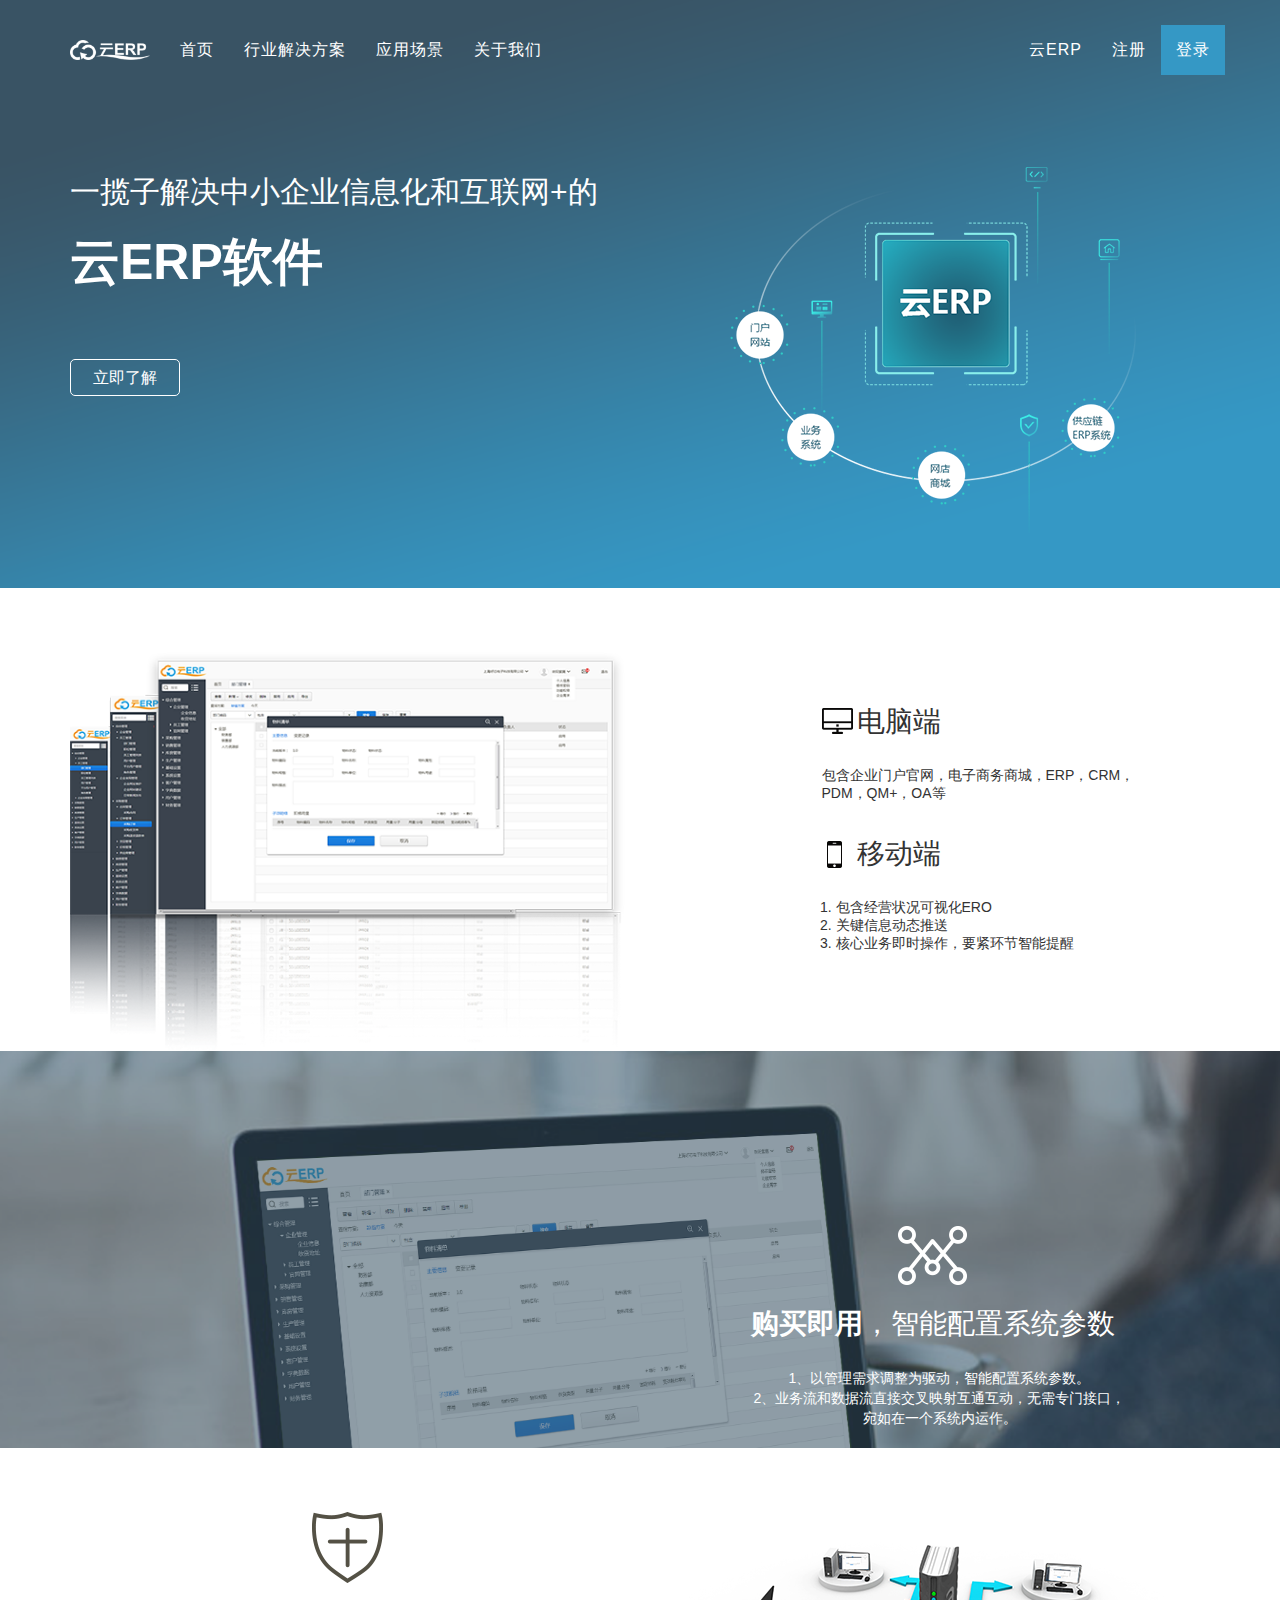
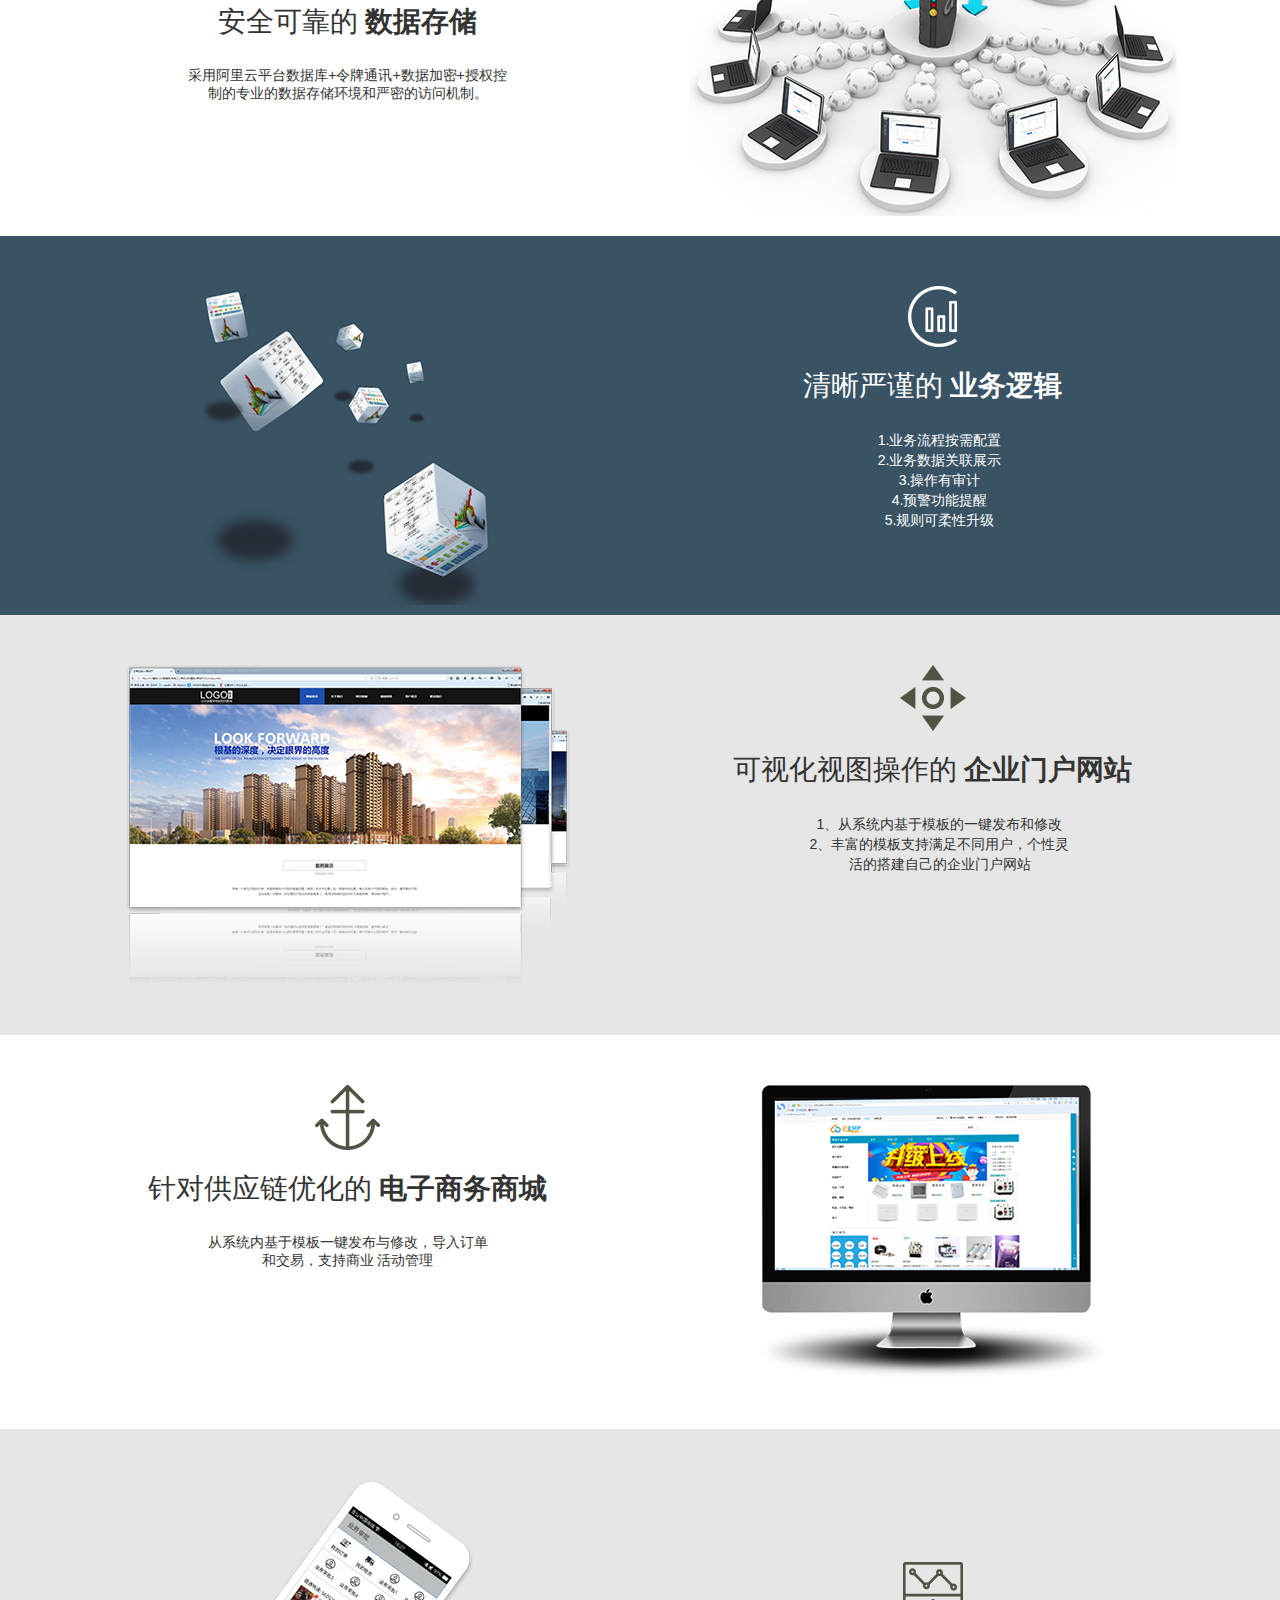
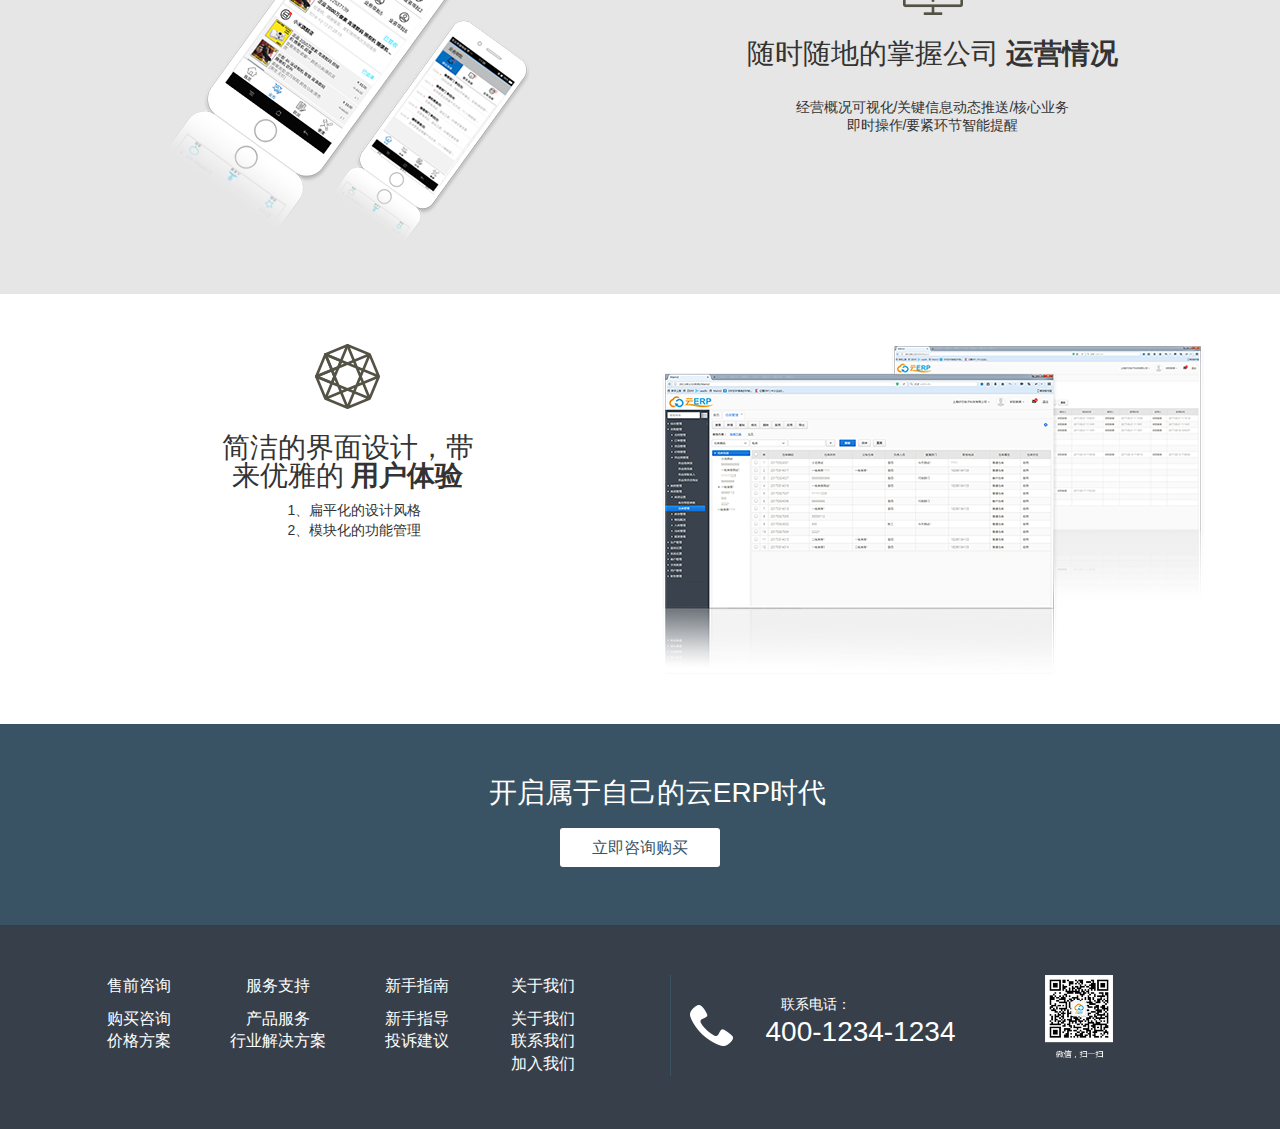
<file: benyun/index.html>
<!DOCTYPE html>
<html lang="en">
<head>
	<meta charset="utf-8" />
	<meta http-equiv="X-UA-Compatible" content="IE=edge" />
	<meta name="viewport" content="width=device-width, user-scalable=no, initial-scale=1.0, maximum-scale=1.0, minimum-scale=1.0" />
	<title>奔云ERP</title>
	<link rel="Shortcut Icon" href="images/1.png">
	<link href="css/bootstrap.min.css" rel="stylesheet" />
	<link href="css/style.css" rel="stylesheet" />
</head>
<body>
<nav class="navbar navbar-default navbar-fixed-top navbar-absolute">
	<div class="container" >
		<button type="button" class="navbar-toggle" data-toggle="collapse" data-target="#bs-example-navbar-collapse-1"> <span class="sr-only">导航</span> <span class="icon-bar text_indent">增加按钮的栏</span> <span class="icon-bar"></span> </button>
		<img class="navbar-brand" src="images/icon_benyun-1366.png" alt="df" />
		<div class="collapse navbar-collapse" id="bs-example-navbar-collapse-1">
			<ul class="nav navbar-nav navbar-left">
				<li class="hidden"> <a href="#"></a> </li>
				<li> <a class="" href="#">首页</a> </li>
				<li> <a class="" href="#">行业解决方案</a> </li>
				<li> <a class="" href="#">应用场景</a> </li>
				<li> <a class="" href="#">关于我们</a> </li>
			</ul>
			<ul class="nav navbar-nav navbar-right">
				<li class="hidden"> <a href="#"></a> </li>
				<li> <a class="" href="#">云ERP</a> </li>
				<li> <a class="" href="#">注册</a> </li>
				<li class="colorBlue"> <a class="" href="#">登录</a> </li>
			</ul>
		</div>
	</div>
</nav>
<header>
	<div class="container">
		<div class="row">
			<div class="col-lg-6">
				<div class="intro-text">
					<div class="intro-con">
						一揽子解决中小企业信息化和互联网+的
					</div>
					<div class="intro-heading">
						云ERP软件
					</div>
					<a href="#" class="link-more">立即了解</a>
				</div>
			</div>
			<div class="col-lg-6">
				<img src="images/headerImg-1366.png" alt="" />
			</div>
		</div>
	</div>
</header>
<div id="page-content" class="index-page">
	<div class="banner1">
		<div class="container">
			<div class="row">
				<div class="col-md-6 col-lg-6 tac">
					<img src="images/banner1-1366.png" alt="" />
				</div>
				<div class="col-md-6 col-lg-6">
					<div class="intro-text">
						<div class="intro-title" id="iconPC">
							电脑端
						</div>
						<div class="intro-passage">
							包含企业门户官网，电子商务商城，ERP，CRM，
							<br /> PDM，QM+，OA等
						</div>
						<div class="intro-title" id="iconMOBLIE">
							移动端
						</div>
						<div class="intro-passage ">
							<ol class="intro-list">
								<li>包含经营状况可视化ERO</li>
								<li>关键信息动态推送</li>
								<li>核心业务即时操作，要紧环节智能提醒</li>
							</ol>
						</div>
					</div>
				</div>
			</div>
		</div>
	</div>
	<div class="banner2">
		<div class="container">
			<div class="row">
				<div class="col-lg-6">
				</div>
				<div class="col-lg-6 tac">
					<div class="intro-text">
						<img src="images/icon_pur.png" alt="" />
						<div class="intro-title">
							<strong>购买即用</strong>，智能配置系统参数
						</div>
						<ul class="intro-list">
							<li>1、以管理需求调整为驱动，智能配置系统参数。</li>
							<li>2、业务流和数据流直接交叉映射互通互动，无需专门接口，<br /> 宛如在一个系统内运作。</li>
						</ul>
					</div>
				</div>
			</div>
		</div>
	</div>
</div>
<div class="container banner3">
	<div class="row">
		<div class="col-md-6 col-lg-6 tac">
			<div class="intro-text">
				<img src="images/icon_date.png" alt="" />
				<div class="intro-title">
					安全可靠的
					<strong>数据存储</strong>
				</div>
				<div class="intro-passage">
					采用阿里云平台数据库+令牌通讯+数据加密+授权控制的专业的数据存储环境和严密的访问机制。
				</div>
			</div>
		</div>
		<div class="col-md-6 col-lg-6 tac">
			<img src="images/banner3-1366.png" alt="" />
		</div>
	</div>
</div>
<div class="banner4">
	<div class="container">
		<div class="row">
			<div class="col-md-6 col-lg-6 tac">
				<img src="images/banner4-1366.png" alt="" />
			</div>
			<div class="col-md-6 col-lg-6 tac">
				<div class="intro-text">
					<img src="images/icon_bus.png" alt="" />
					<div class="intro-title">
						清晰严谨的
						<strong> 业务逻辑</strong>
					</div>
					<ul class="intro-list">
						<li>1.业务流程按需配置</li>
						<li>2.业务数据关联展示</li>
						<li>3.操作有审计</li>
						<li>4.预警功能提醒</li>
						<li>5.规则可柔性升级</li>
					</ul>
				</div>
			</div>
		</div>
	</div>
</div>
<div class="banner5">
	<div class="container">
		<div class="row">
			<div class="col-md-6 col-lg-6 tac">
				<img src="images/banner5-1366.png" alt="" />
			</div>
			<div class="col-md-6 col-lg-6 tac">
				<div class="intro-text">
					<img src="images/icon_web.png" alt="" />
					<div class="intro-title">
						可视化视图操作的
						<strong> 企业门户网站</strong>
					</div>
					<ul class="intro-list">
						<li>1、从系统内基于模板的一键发布和修改</li>
						<li>2、丰富的模板支持满足不同用户，个性灵活的搭建自己的企业门户网站</li>
					</ul>
				</div>
			</div>
		</div>
	</div>
</div>
<div class="banner6">
	<div class="container">
		<div class="row">
			<div class="col-md-6 col-lg-6 tac">
				<div class="intro-text">
					<img src="images/icon_shop.png" alt="" />
					<div class="intro-title">
						针对供应链优化的
						<strong> 电子商务商城</strong>
					</div>
					<div class="intro-passage">
						从系统内基于模板一键发布与修改，导入订单和交易，支持商业 活动管理
					</div>
				</div>
			</div>
			<div class="col-md-6 col-lg-6 tac">
				<img src="images/banner6-1366.png" alt="" />
			</div>
		</div>
	</div>
</div>
<div class="banner7">
	<div class="container">
		<div class="row">
			<div class="col-md-6 col-lg-6 tac">
				<img src="images/banner7-1366.png" alt="" />
			</div>
			<div class="col-md-6 col-lg-6 tac">
				<div class="intro-text">
					<img src="images/icon_prop.png" alt="" />
					<div class="intro-title">
						随时随地的掌握公司
						<strong> 运营情况</strong>
					</div>
					<div class="intro-passage">
						经营概况可视化/关键信息动态推送/核心业务即时操作/要紧环节智能提醒
					</div>
				</div>
			</div>
		</div>
	</div>
</div>
<div class="banner8">
	<div class="container">
		<div class="row">
			<div class="col-md-6 col-lg-6 tac">
				<div class="intro-text">
					<img src="images/icon_cus.png" alt="" />
					<div class="intro-title">
						简洁的界面设计，带来优雅的
						<strong> 用户体验</strong>
					</div>
					<ul class="intro-list">
						<li>1、扁平化的设计风格</li>
						<li>2、模块化的功能管理</li>
					</ul>
				</div>
			</div>
			<div class="col-md-6 col-lg-6 tac">
				<img src="images/banner8-1366.png" alt="" />
			</div>
		</div>
	</div>
</div>
<div class="banner9">
	<div class="container">
		<div class="row">
			<div class="col-lg-12 tac">
				<div class="intro-text">
					<div class="intro-title">
						开启属于自己的云ERP时代
					</div>
					<a href="#" target="_blank">立即咨询购买</a>
				</div>
			</div>
		</div>
	</div>
</div>
<footer>
	<div class="wrap-footer">
		<div class="container">
			<div class="row">
				<div class="col-lg-6">
					<div class="col-md-3 col-footer footer-1">
						<div class="content">
							<div>
								<p>售前咨询</p>
								<ul>
									<li><a href="">购买咨询</a></li>
									<li><a href="">价格方案</a></li>
								</ul>
							</div>
						</div>
					</div>
					<div class="col-md-3 col-footer footer-2">
						<div class="content">
							<div>
								<p>服务支持</p>
								<ul>
									<li><a href="">产品服务</a></li>
									<li><a href="">行业解决方案</a></li>
								</ul>
							</div>
						</div>
					</div>
					<div class="col-md-3 col-footer footer-3">
						<div class="content">
							<div>
								<p>新手指南</p>
								<ul>
									<li><a href="">新手指导</a></li>
									<li><a href="">投诉建议</a></li>
								</ul>
							</div>
						</div>
					</div>
					<div class="col-md-3 col-footer footer-4">
						<div class="content borderright">
							<div>
								<p>关于我们</p>
								<ul>
									<li><a href="">关于我们</a></li>
									<li><a href="">联系我们</a></li>
									<li><a href="">加入我们</a></li>
								</ul>
							</div>
						</div>
					</div>
					<div class="clearFloat">123</div>
				</div>
				<div class="col-xs-12 col-sm-12 col-md-6 col-lg-4">
					<div class="intro-text">
						<div class="intro-passage">
							联系电话：
						</div>
						<div class="intro-title">
							400-1234-1234
						</div>
					</div>
				</div>
				<div class="col-lg-1">
					<img src="images/erweima.png" alt="erweima" />
				</div>
			</div>
		</div>
	</div>
</footer>
<script src="js/jquery-1.11.3.min.js"></script>
<script src="js/bootstrap.min.js"></script>
</body>
</html>
</file>
<file: benyun/css/style.css>
body{width:100%; padding:0; margin:0;}
body{background: #ffffff; color: #333333;font-size: 16px; font-family: Microsoft YaHei,Helvetica, Arial, sans-serif;}
img{max-width:100%;height: auto;width: auto;}
h1{font-size: 55px;}
h2{font-size: 45px;}
ul{list-style: none;}
a{color: #333333;text-decoration: none;}
a:hover{color:#3598c5;text-decoration: none;}
.navbar-absolute{position:absolute !important;}
.navbar-default{border-color: transparent;background-color: #395364;}
.navbar-default .navbar-brand{font-family: Microsoft YaHei,Helvetica,Arial,cursive;color: #5b5dfe;}
.navbar-default .navbar-collapse{border-color: rgba(255,255,255,0.02);}
.navbar-default .nav li a{text-transform: uppercase;font-weight: 400;letter-spacing: 1px;color: #fff;} .navbar-default .navbar-brand{font-size: 2em; -webkit-transition: all .3s; -moz-transition: all .3s; transition: all .3s;} .navbar-default.navbar-shrink .navbar-brand{font-size: 1.5em;} .navbar-default .navbar-nav>.active>a{border-radius: 3px;} .navbar-default.navbar-shrink{padding: 10px 0; background-color: #222;}
header{color: #fff; background-attachment: scroll; background-image: url(../images/banner_bg-1920.png); background-position: center center; background-repeat: no-repeat; -webkit-background-size: cover; -moz-background-size: cover; background-size: cover;} header img{display: block; margin: 30% auto 10% auto;} header{background-color:rgba(0,0,0,0.5);} .intro-text .intro-heading{margin-bottom: 25px;text-transform: uppercase;font-family: Microsoft YaHei,Montserrat,Helvetica,Arial,sans-serif;font-size: 50px;font-weight: 700;line-height: 50px;} .intro-text .intro-con{margin-bottom: 30px;font-size: 30px;line-height: 30px;} .intro-text .intro-heading{margin-bottom: 30px;text-transform: uppercase;font-family: Microsoft YaHei,Helvetica,Arial,sans-serif;font-size: 50px;font-weight: 700;line-height: 50px;} .intro-text .link-more{position:relative; color:#fff; padding:9px 22px; border:1px solid #fff; border-radius: 5px; top: 50px;}
.intro-text .intro-title{padding-left:35px;margin-bottom: 30px;font-size: 28px;line-height: 28px;font-weight: 500;}
.intro-text .intro-passage{font-size: 14px;line-height:18px;margin-bottom: 10%;}
.intro-text .intro-list{padding-left: 1em; font-size: 14px;}
@media(min-width:8px){header .intro-text{margin-top: 30%; padding-top: 10px; /*padding-bottom: 00px;*/}}
.text_indent{text-indent: -9999px;}
.colorBlue{background:#3598c5;}
.banner1 , .banner3{margin-top: 5%;}
.banner1 .intro-text{margin: 10% auto auto 30%;}
#iconMOBLIE{background-image: url("../images/icon_moblie.png"); background-repeat: no-repeat; background-position: 5px;}
#iconPC{background-image: url("../images/icon_pc.png"); background-repeat: no-repeat;}
.banner2{color: #fff; /*background-color:rgba(0,0,0,0.9);*/ /*background-attachment: scroll;*/ width:100%; background-image: url(../images/banner2-1920.png); background-position: center center; background-repeat: no-repeat; -webkit-background-size: cover; -moz-background-size: cover; background-size: cover; -o-background-size: cover;}
.banner2 .intro-text{margin: 200px auto 20px auto;}
.banner2 img{position:relative; top:-25px;}
.banner2 .intro-text .intro-title , .banner3 .intro-text .intro-title,.banner4 .intro-text .intro-title ,.banner5 .intro-text .intro-title,.banner6 .intro-text .intro-title,.banner7 .intro-text .intro-title,.banner8 .intro-text .intro-title,ul{padding-left: 0;}
.banner3 .intro-text .intro-title ,.banner4 .intro-text .intro-title,.banner5 .intro-text .intro-title,.banner6 .intro-text .intro-title,.banner7 .intro-text .intro-title,.banner8 .intro-text .intro-title{margin-top: 25px;}
.banner3 > .row > .col-lg-6 > img{margin-bottom: 20px;}
.banner3 .intro-text{margin-left: 8%; width: 20em;}
.banner4{background:#395364; color:#fff; width:100%; /*padding-left: 13%;*/ padding-top: 50px; padding-bottom: 10px;}
.banner5 ,.banner7{background: #e6e6e6; width:100%; padding-top: 50px; padding-bottom: 50px;}
.banner6, .banner8{width:100%; padding-top: 50px; padding-bottom: 50px;}
.banner5 .intro-text .intro-list ,.banner6 .intro-text .intro-passage , .banner7 .intro-text .intro-passage ,.banner8 .intro-text .intro-passage{width:20em;}
.banner6 .intro-passage ,.banner7 .intro-passage ,.banner8 .intro-passage ,.banner8 .intro-title{margin:0 auto 10px auto;}
.banner3 .intro-text ,.banner5 .intro-list{margin:0 auto;}
.banner7 .intro-text{margin-top: 15%;}
.banner8 .intro-text .intro-title{width:9em;}
.banner8 > .row > .col-lg-6 > img{padding-right: 10px;}
.tac{text-align: center;}
.banner9{background: #395364; padding-top: 55px; padding-bottom: 65px; color: #fff;}
.banner9 a:hover{color:#395364;}
.banner9 a{color:#395364; padding:11px 32px; background: #fff; border-radius: 3px;}
.borderright{border-right: 1px solid #395364; width:10em; margin-left:10px; text-align: left;}
@media (max-width: 1024px){.borderright{border-right: 0px; width:auto; text-align: center;}}
.wrap-footer .intro-passage{margin-right: 55px; margin-top: 20px; margin-bottom: 5px;}
.wrap-footer .intro-text{padding-left: 1em; background-image: url("../images/icon_phone.png"); background-repeat: no-repeat; background-position: 35px 10px;}
footer{color: #fff; text-align: center;}
footer .wrap-footer{padding-top: 50px;background-color: #373f4a;}
footer a{color:#fff;}
footer .col-footer{margin-bottom: 20px;}
.clearFloat{
    clear: both;
    text-indent: -999999px;
}
@media(min-width:768px){.navbar-default{padding: 25px 0; border: 0; background-color: transparent; -webkit-transition: padding 0.5s; -moz-transition: padding 0.5s; transition: padding 0.5s;}}

@media (max-width: 1024px) {
    header .intro-text {
        text-align: center;
    }
}

@media (max-width: 767px) {
    header .intro-con {
        font-size: 20px !important;
    }
    header .intro-text .intro-heading{
        font-size: 40px !important;
    }
    .banner2 .intro-text .intro-title,.banner5 .intro-text .intro-title,.banner6 .intro-text .intro-title,.banner8 .intro-text .intro-title,.banner7 .intro-text .intro-title,.banner9 .intro-text .intro-title{
        font-size: 24px !important;
    }
}
</file>
